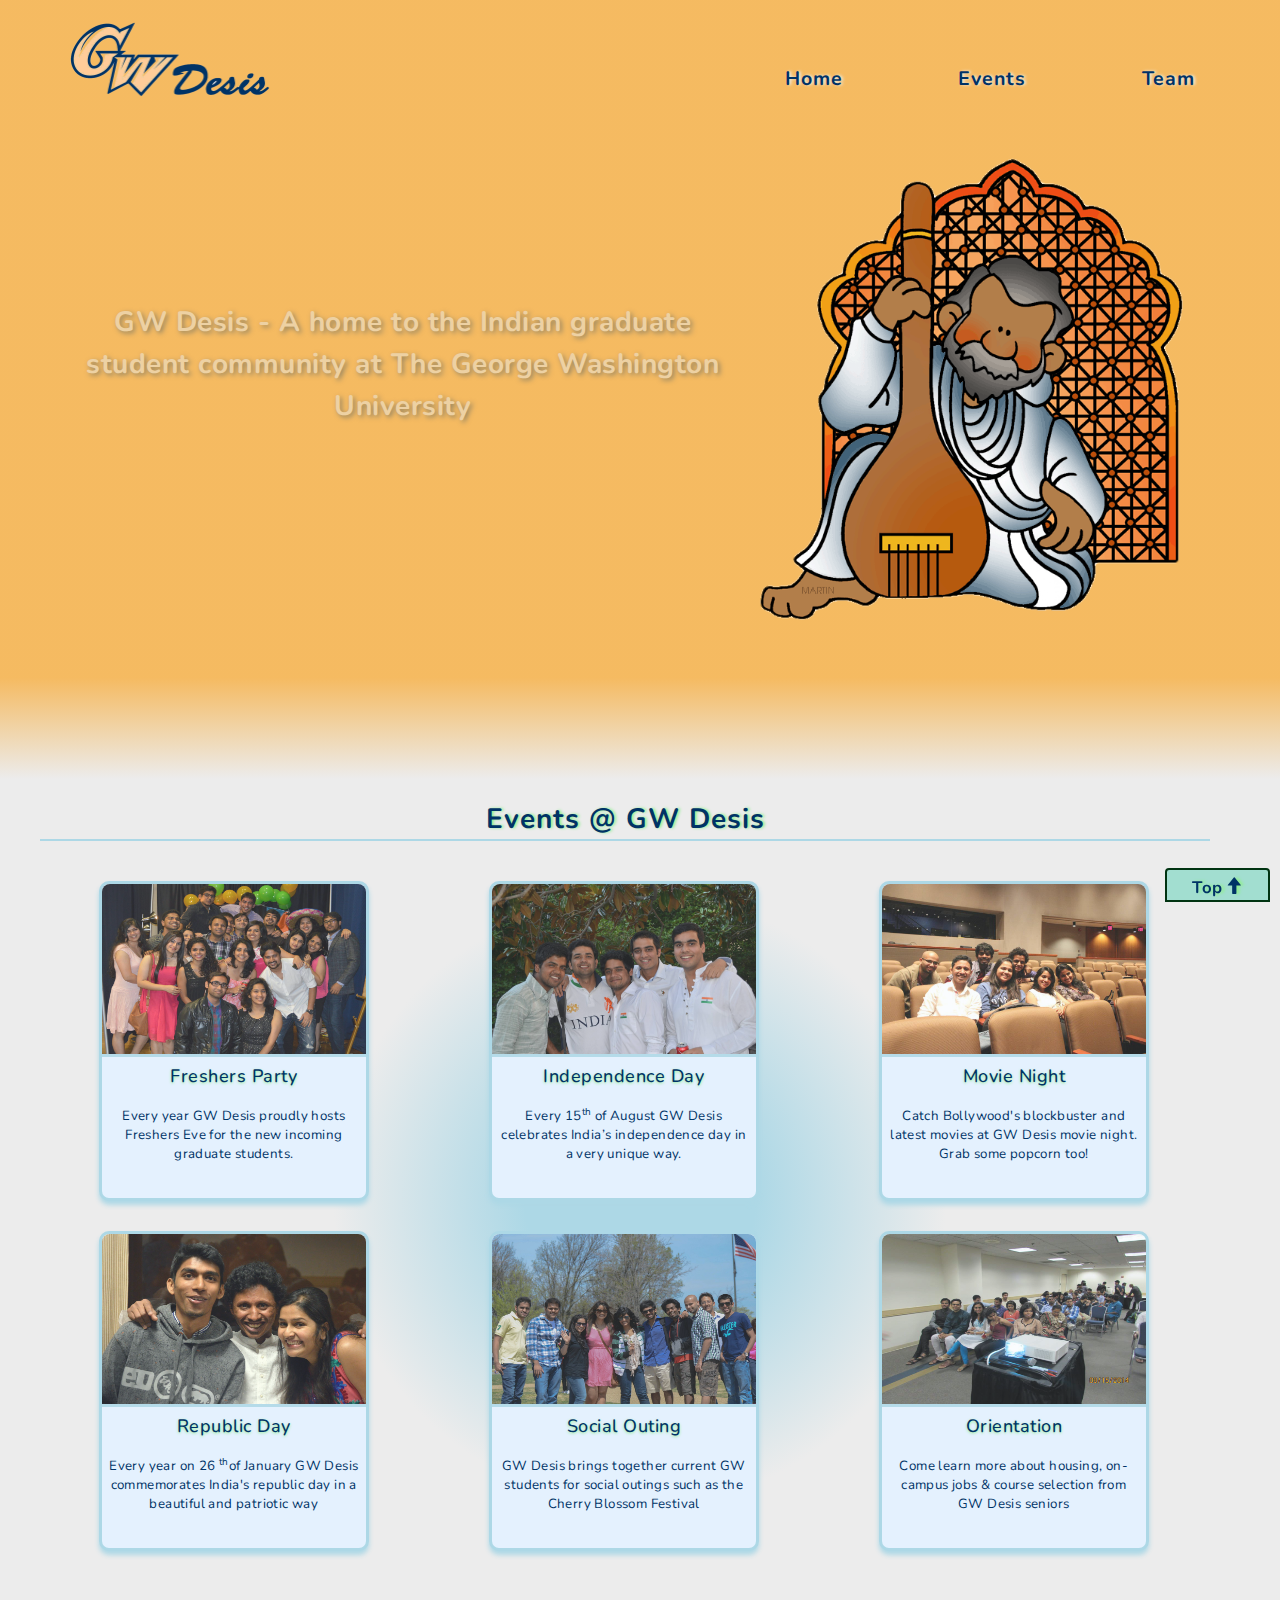
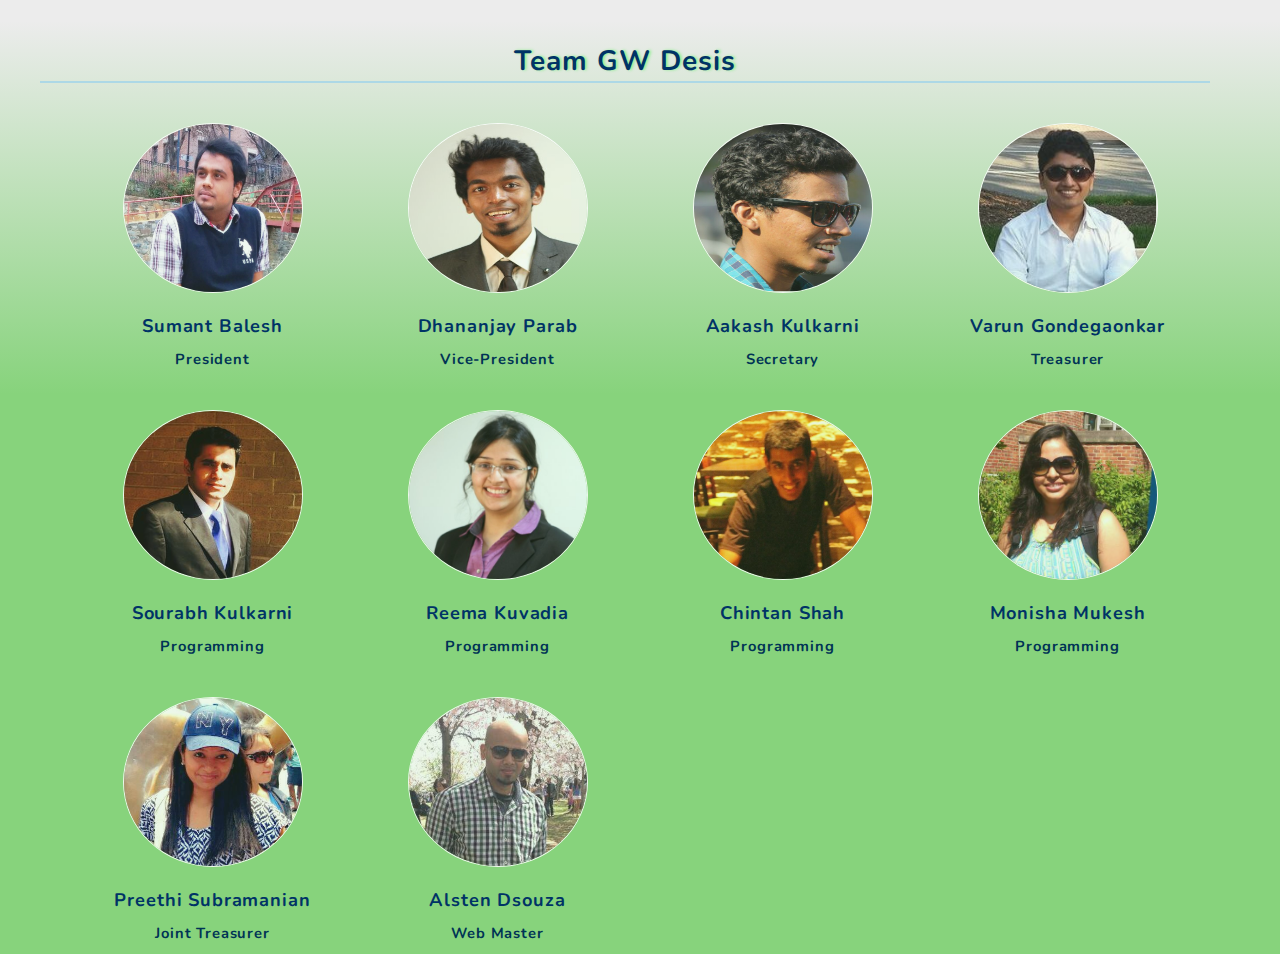
<file: index.html>
<!DOCTYPE html>
<html lang="en">
	<head>
		<title>GW Desis | Indian Graduate Student Association</title>
		<meta charset="UTF-8"> 
        <meta name="viewport" content="width=device-width, initial-scale=1.0">
        <meta http-equiv="X-UA-Compatible" content="IE=edge">
		<link rel="stylesheet" href="https://maxcdn.bootstrapcdn.com/bootstrap/3.3.2/css/bootstrap.min.css">
		<link href='http://fonts.googleapis.com/css?family=Nunito' rel='stylesheet' type='text/css'>
		<link rel="stylesheet" href="css/style.css" type="text/css" media="screen">
	</head>

	<body>
		<div class="landing" id="first">

			<header class="container">
				<div class="row">
					<div class="col-lg-4 col-md-4 col-sm-3 col-xs-3">
						<img src="img/desis_logo.png" class="img-responsive" alt="GW Desis logo" width="200px" height="75px">
					</div>


					<div id="navigation" class="col-lg-8 col-md-8 col-sm-8 col-xs-8">
					
						<ul class="nav nav-pills navbar-nav" id="menubar">
							<li><a href="#first">Home</a></li>
							<li><a href="#second">Events</a></li>
							<li><a href="#third">Team</a></li>
		
						
						</ul>
						<!--
						<ul class="nav nav-pills" id="register">
							<li><a href="#"><span class="glyphicon glyphicon-user"></span>Register</a></li>
							<li><a href="#"><span class="glyphicon glyphicon-log-in"></span>Login</a></li>
						</ul> -->
					</div>
				</div>
			</header>
		
			
		
		<section>
			<div class="container" id="description">
				<p class="col-md-7" style="display:none">GW Desis - A home to the Indian graduate student community at The George Washington University</p>
				<img class="col-md-5 img-responsive" src="img/musician.png" alt="indian musician" width="450" height="490" >
			</div>
		</section>
		</div>

		<div id="toTop"><a href="#first">Top<span class="glyphicon glyphicon-arrow-up"></span></a></div>
		

		<!-- The second event page -->
		
		<div class="secondPage" id="second">
				<section> 
					<div class="container" id="events">
						<p id="event_heading">Events @ GW Desis </p>
						<div class="row">
							
							<div class="col-md-4">
								<div class="singleevent">
									<img src="img/freshers.jpg" alt="freshers day" />
									<h4 class="event_heading">Freshers Party</h4>
									<p class="eventDesc">Every year GW Desis proudly hosts Freshers Eve for the new incoming graduate students. </p>
								</div>
							</div>



							<div class="col-md-4">
								<div class="singleevent">
									<img src="img/independence.jpg" alt="independence day" />
									<h4 class="event_heading">Independence Day</h4>
									<p class="eventDesc">Every 15<sup>th</sup> of August GW Desis celebrates India’s independence day in a very unique way. </p>
								</div>
							</div>

							

							<div class="col-md-4">
								<div class="singleevent">
									<img src="img/movie_night.jpg" alt="movie night" />
									<h4 class="event_heading">Movie Night</h4>
									<p class="eventDesc">Catch Bollywood's blockbuster and latest movies at GW Desis movie night. Grab some popcorn too!</p>
								</div>
							</div>

						</div>

						<div class="row">
							<div class="col-md-4">
								<div class="singleevent">
									<img src="img/republic.jpg" alt="republic day" />
									<h4 class="event_heading">Republic Day</h4>
									<p class="eventDesc">Every year on 26 <sup>th</sup>of January GW Desis commemorates India's republic day in a beautiful and patriotic way</p>
								</div>
							</div>

							<div class="col-md-4">
								<div class="singleevent">
									<img src="img/social.jpg" alt="social outing" />
									<h4 class="event_heading">Social Outing</h4>
									<p class="eventDesc">GW Desis brings together current GW students for social outings such as the Cherry Blossom Festival </p>
								</div>
							</div>

							<div class="col-md-4">
								<div class="singleevent">
									<img src="img/orientation.jpg" alt="orientation" />
									<h4 class="event_heading">Orientation</h4>
									<p class="eventDesc"> Come learn more about housing, on-campus jobs & course selection from GW Desis seniors</p>
								</div>
							</div>

						</div>
					</div>

				</section>	
				
		</div>
		<!-- The third event page -->
		<div class="thirdPage" id="third">
			
			<div class="container" id="team">
				
				
			</div>	
		</div>

	<!-- The JS files-->
		
		<script src="https://ajax.googleapis.com/ajax/libs/jquery/1.11.1/jquery.min.js"></script>
		<script src="http://code.jquery.com/jquery-1.11.1.min.js"></script>
		<script src="js/bootstrap.min.js"></script>
		<script src="js/custom.js"></script>
		
	</body>
</html>
</file>
<file: css/style.css>
/* The body font family*/
body
{
	font-family: 'Nunito', Georgia, sans-serif;	
}

/* The orange color of the main page*/
.landing{
	background: linear-gradient(rgba(244, 179, 80,0.9) 87%, #ECECEC);
	width:100%;
	height: 100%;
	min-height:100;
	
}
/* media query for viewport less than 995 px and greater than 768px */
@media screen and (max-width: 995px)
{
	#menubar li{
		margin-right: -20px;
		margin-top: -10px;
		font-size: 1em;
	}
}
/* Header margin from top is 10px*/

header{
	padding-top: 10px;

}

/* Header image is floated left */
header img{
	float: left;
	margin-top: 10px;
	
}
/*navigation bar top margin is 50px*/
#navigation{
	margin-top: 55px;
	float: right; /*-------------changed ----------*/
}

/* make all navigation elements inline-block i.e in the same horizontal line */
#navigation ul
{
	display: inline-block;
	float: right; /* ---------------------------------------------remove this from navigation */
}
/*move menubar slightly right from the image */
#menubar
{
	margin-left: 0px;
}

/* target the li of the menubar and give it font properties */
#menubar li, #register li{
	margin-left: 85px; /*---------------------reduce to 15px */
	font-size: 1.4em; /*--------------------reduce to 1 em */
	color: #036;
	font-weight: bold;
	letter-spacing: 1.1px;
	text-shadow: 2px 0 3px #ECECEC;


}

/* style the links inside the nav menubar */
.nav>li>a {
	display: inline;
	text-decoration: none;
	color: #036;
}

/*The register ul is floated right*/
#register{
	float: right;
}

/*The register span icons are given some spacing*/
#register span{
	margin-right: 10px;
}

/*margin from top navigation div*/
#description{
	margin-top: 40px;
	padding-bottom: 150px;
}

/* font property of description text */
#description p{
	font: normal 2em/1.5 'Nunito';
	font-weight: bold;
	color: #E4F1FE;
	text-align: center;
	display: inline-block;
	margin-top: 160px;
	letter-spacing: 0.5px;
	text-shadow: 2px 2px 5px #036;
	
}
/* remove extra white space between 2 container divs (between white page and green page)*/
p.container{
	margin-bottom: 0px;

}
/* this is the background for the second page */
.secondPage{
	background: -moz-radial-gradient(circle, lightblue 8%, #ECECEC 40%); /* For Firefox 3.6-15 */
  	background: radial-gradient(circle, lightblue 15%,#ECECEC 40%); /* Standard syntax */
}

/* pad the bottom of the events div */
#events
{
	padding-bottom: 70px;
}

/* style Eevents @ GW Desis */
#event_heading{
	font-weight: bold;
	text-align: center;
	margin-top: 20px;
	font-size: 2em;
	color: #036;
	letter-spacing: 1px;
	text-shadow: 2px 0px 3px lightgreen;
	margin-left: -30px;
	border-bottom: 2px solid lightblue;
}

/* style the third page */
.thirdPage{
	background: -moz-linear-gradient(to top,#87D37C 60%,#ECECEC); /* For Firefox */
  	background: linear-gradient(to top,#87D37C 60%,#ECECEC); /* Standard syntax */
}


/* Style event div on events page */
.singleevent{
	width:270px;
	height:320px;
	border: 3px solid lightblue;
	border-radius: 10px;
	background-color: #E4F1FE;
	text-align: center;
	display: inline-block;
	margin-left: 8%;
	margin-top: 30px;
	box-shadow: 0px 4px 5px lightblue;

}


/* style the images of events */

.singleevent img{
	width:100%;
	overflow:hidden;
	height:55%;
	opacity: 0.85;
	border-radius: 8px 8px 0 0;
	border-bottom: 3px solid lightblue;
	
}




.singleevent h4{
	color: #036;
	letter-spacing: 0.5px;
	text-shadow: 0 1px 3px lightgreen;
}


/*hover over events div */
.singleevent:hover{
	cursor: pointer;
	opacity: 0.7;
	
}
/* style the event descriptions */
.eventDesc{
	letter-spacing: 0.4px;
	font-size: 0.95em;
	color: #036;
	margin: 20px 5px;
}

#memberimg {

	border-radius: 100%;
	width:180px;
	height:170px;
	border: 1px solid white;
	opacity: 0.85;

}

.imgContainer{
	text-align: center;
	margin-top: 30px;
}	

#member_name{
	font-weight: bold;
	font-size: 1.3em;
	padding-top: 20px;
	letter-spacing: 0.85px;
	color: #036;
}

#member_post{
	font-weight: bold;
	font-size: 1.05em;
	letter-spacing: 0.85px;
	color: #035;
}

#toTop{
	padding: 6px 15px 0px 15px;
	bottom: -2px;
    right: 10px;
	position: fixed;
	border-radius: 4px 4px 0 0;
	background-color: #A2DED0;
	border: 2px solid #031;
	font-family: 'Nunito', sans-serif, Georgia;
	font-weight: bold;
	font-size: 1.2em;
	text-align: center;
	letter-spacing: 0.8px;
	vertical-align: middle;
	text-shadow: 3px 0 3px lightgreen;
	z-index: 1;
}

#toTop span{
color: #036;
margin-left: 2px;

}

#toTop a{
	text-decoration: none;
	color: #036;
	padding:10px;
}
</file>
